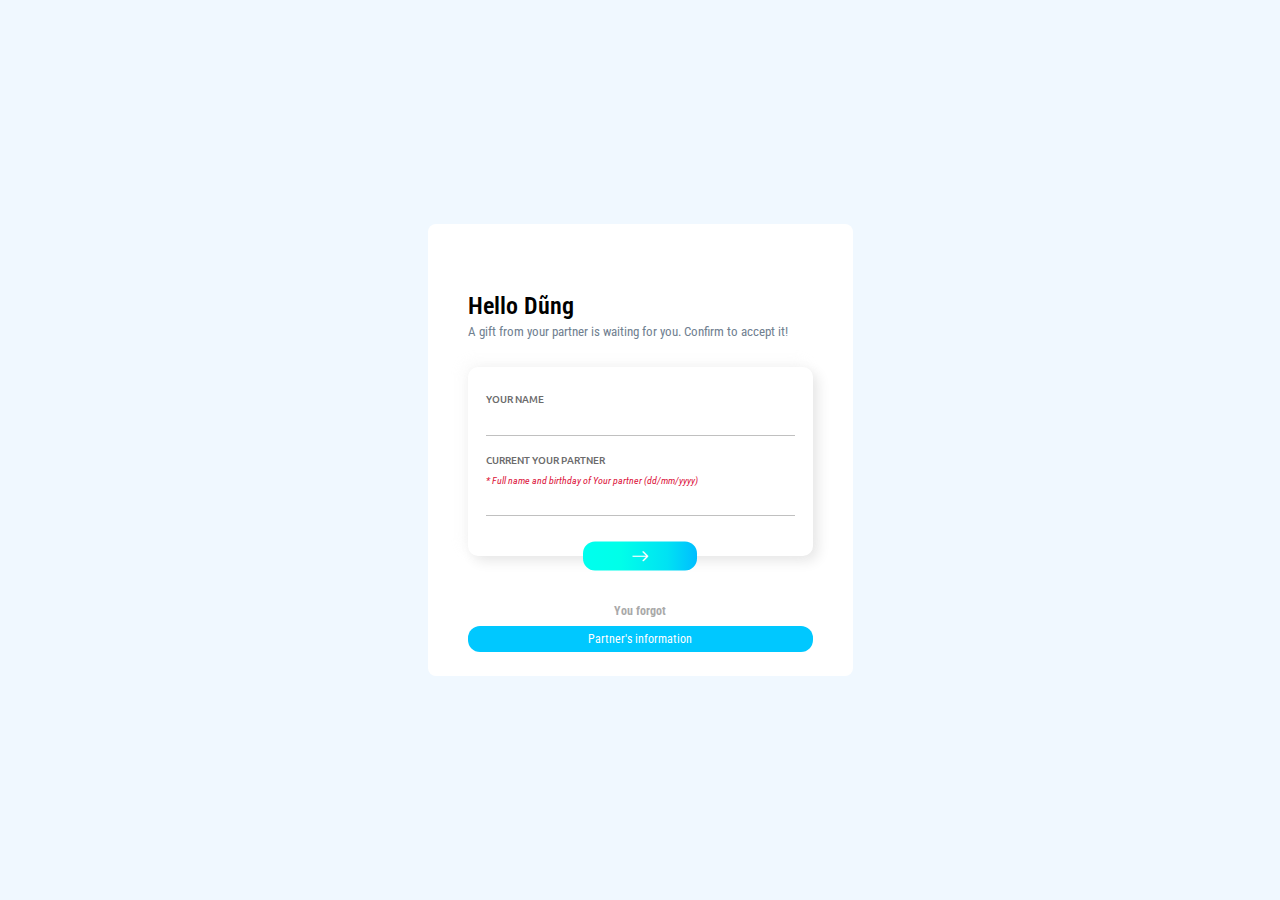
<file: index.html>
<!DOCTYPE html>
<html lang="en">

<head>
    <meta charset="UTF-8">
    <meta name="viewport" content="width=device-width, initial-scale=1.0">
    <link rel="stylesheet" href="https://cdn.jsdelivr.net/npm/bootstrap-icons@1.11.3/font/bootstrap-icons.min.css">
    <link rel="preconnect" href="https://fonts.googleapis.com">
    <link rel="preconnect" href="https://fonts.gstatic.com" crossorigin>
    <link
        href="https://fonts.googleapis.com/css2?family=Roboto+Condensed:ital,wght@0,100..900;1,100..900&family=Roboto:ital,wght@0,100;0,300;0,400;0,500;0,700;0,900;1,100;1,300;1,400;1,500;1,700;1,900&family=Ubuntu:ital,wght@0,300;0,400;0,500;0,700;1,300;1,400;1,500;1,700&display=swap"
        rel="stylesheet">
    <link
        href="https://fonts.googleapis.com/css2?family=Roboto+Condensed:ital,wght@0,100..900;1,100..900&family=Roboto:ital,wght@0,100;0,300;0,400;0,500;0,700;0,900;1,100;1,300;1,400;1,500;1,700;1,900&display=swap"
        rel="stylesheet">
    <title>For you Dũng!</title>
    <link rel="stylesheet" href="style.css">
</head>

<body>
    <div class="container" id="container">
        <h2 class="title">Hello Dũng</h2>
        <span>A gift from your partner is waiting for you. Confirm to accept it!</span>
        <div class="input">
            <label for="username">Your name</label>
            <input type="text" name="username" id="username" class="username">
            <label for="pw">Current your partner</label>
            <span>* Full name and birthday of Your partner (dd/mm/yyyy) </span>
            <input type="password" name="pw" id="pw" class="pw">
            <p id="not"></p>
            <button id="submitBtn"><i class="bi bi-arrow-right"></i></button>
        </div>
        <div class="or"> You forgot </div>
        <div class="order-option">
            <div class="option" id="showWhat">Partner's information</div>
        </div>
        <div class="bur"></div>

    </div>
    <div class="moder-quest">
        <div class="moder-header"></div>
        <div class="moder-content"></div>
        <div class="moder-answers">
            <div class="btn-true">Đúng</div>
            <div class="btn-false">Không</div>
        </div>
    </div>

    <div id="loading-items" class="loading-items">
        <div class="loading">
            <span></span>
            <span></span>
            <span></span>
        </div>
    </div>

    <script>
        document.getElementById("showWhat").addEventListener("click", function () {
            const numElements = 50;
            const container = document.body;
            const messages = [
                { className: "what", text: "?" },
                { className: "date", text: "Alooo, đồ tồi không nhớ thật hả!!!" },
                { className: "date", text: "Ủa alooo??" }
            ];

            for (let i = 0; i < numElements; i++) {
                messages.forEach((message) => {
                    const element = document.createElement("div");
                    element.classList.add(message.className);
                    element.textContent = message.text;

                    const randomX = Math.random() * window.innerWidth;
                    const randomY = Math.random() * window.innerHeight;

                    element.style.left = `${randomX}px`;
                    element.style.top = `${randomY}px`;

                    const randomEffect = Math.random() > 0.5 ? "bounce" : "shake";
                    element.style.animation = `${randomEffect} 1s ease infinite`;

                    container.appendChild(element);

                    setTimeout(() => {
                        element.remove();
                    }, Math.floor(Math.random() * (3000 - 1000)) + 1000);
                });
            }
        });

        const showNot = (text = "Not empty, pls!") => {
            const not = document.getElementById("not");
            not.style.display = 'block';
            not.textContent = text
            setTimeout(() => {
                not.style.display = 'none';
            }, 3000);
        }

        document.getElementById("submitBtn").addEventListener("click", function (event) {
            event.preventDefault();
            let currentQuestionIndex = 0;
            const username = document.getElementById("username").value.trim().toLowerCase();
            const partnerInfo = document.getElementById("pw").value.trim().toLowerCase();
            if (username === "" || partnerInfo === "") {
                showNot()
                return;
            }

            const checkPW = (value) => {
                const validOptions = [
                    "dinh tuan kiet",
                    "đinh tuấn kiệt",
                    "01/07/2002",
                    "đinh tuấn kiệt 01/07/2002",
                    "01/07/2002 đinh tuấn kiệt",
                    "đinhtuấnkiệt01/07/2002",
                    "01/07/2002đinhtuấnkiệt",
                    "dinhtuankiet01/07/2002",
                    "01/07/2002dinhtuankiet",
                ];
                return validOptions.includes(value.toLowerCase());
            };

            const checkUN = (value) => {
                const validOptions = [
                    "trần văn dũng",
                    "tran van dung",
                    "tranvandung"]
                return validOptions.includes(value)
            }

            if (!checkUN(username) || !checkPW(partnerInfo)) {
                showNot("Sai roi")
                return
            } else {
                const questions = [
                    {
                        title: "Quest 01",
                        content: "Là người yêu của bạn đúng chứ ???",
                    },
                    {
                        title: "Quest 02",
                        content: "Bạn có yêu người ấy của bạn không?",
                    },
                    {
                        title: "Quest 03",
                        content: "Sẽ có quà cho người ấy của bạn vào ngày christmas mà đúng không?",
                    },
                ];

                const moder = document.querySelector(".moder-quest");
                const bur = document.querySelector(".bur");
                const header = document.querySelector(".moder-header");
                const content = document.querySelector(".moder-content");
                const btnTrue = document.querySelector(".btn-true");
                const btnFalse = document.querySelector(".btn-false");
                let isTroll = false;
                let goCard = false;


                function showQuestion(index) {
                    if (index < questions.length) {
                        header.textContent = questions[index].title;
                        content.textContent = questions[index].content;
                        moder.style.display = "block";
                        bur.style.display = "block";
                        if (index === 2) isTroll = true
                    } else {
                        moder.style.display = "none";
                        bur.style.display = "none";
                        alert("Chúc mừng bạn, bạn đã trả lời hết tất cả các câu hỏi rồi.");
                        currentQuestionIndex = 0
                    }
                }

                function handleAnswer() {
                    if (currentQuestionIndex === questions.length - 1) {
                        const container = document.getElementById("container")
                        const loading = document.getElementById("loading-items")
                        loading.style.display = "flex";
                        container.style.display = "none"
                        moder.style.display = "none";
                        bur.style.display = "none";
                        setTimeout(() => {
                            window.location.href = "noelTree.html";
                        }, 2000);
                    } else {
                        currentQuestionIndex++;
                        showQuestion(currentQuestionIndex);
                    }
                }

                function handleFalse() {
                    if (!isTroll) {
                        moder.style.display = "none";
                        bur.style.display = "none";
                        currentQuestionIndex = 0
                        return
                    }
                    // Giới hạn vị trí
                    const maxX = window.innerWidth;
                    const maxY = window.innerHeight;

                    const randomX = Math.random() * maxX;
                    const randomY = Math.random() * maxY;

                    // Cập nhật vị trí của moder
                    moder.style.left = `${randomX}px`;
                    moder.style.top = `${randomY}px`;
                }

                btnTrue.addEventListener("click", handleAnswer);
                btnFalse.addEventListener("click", handleFalse);

                showQuestion(currentQuestionIndex);

                // setTimeout(() => {
                //     window.location.href = "noelTree.html"; 
                // }, 1000); 
                return
            }
        });





    </script>

</body>

</html>
</file>
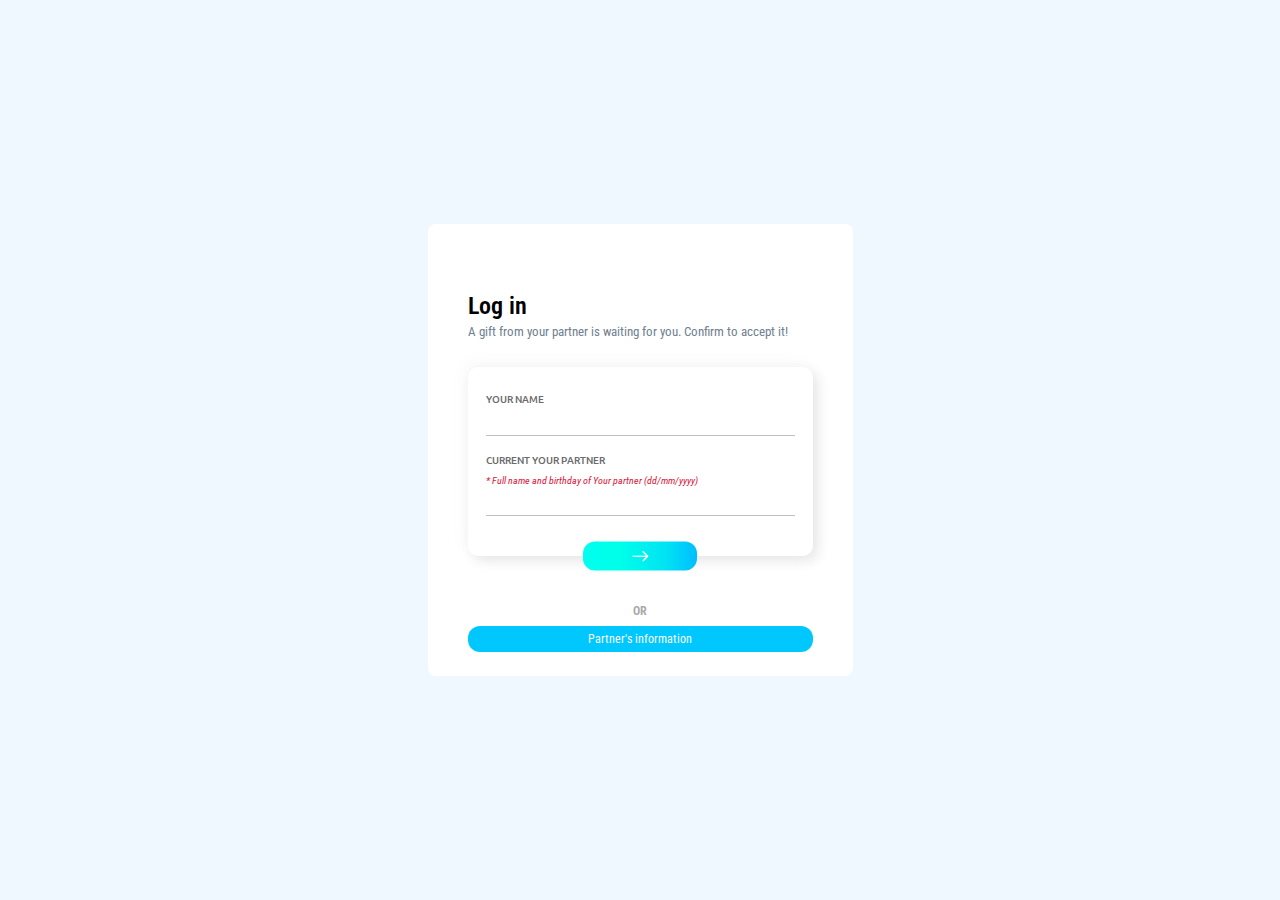
<file: enterForm.html>
<!DOCTYPE html>
<html lang="en">

<head>
    <meta charset="UTF-8">
    <meta name="viewport" content="width=device-width, initial-scale=1.0">
    <link rel="stylesheet" href="https://cdn.jsdelivr.net/npm/bootstrap-icons@1.11.3/font/bootstrap-icons.min.css">
    <link rel="preconnect" href="https://fonts.googleapis.com">
    <link rel="preconnect" href="https://fonts.gstatic.com" crossorigin>
    <link
        href="https://fonts.googleapis.com/css2?family=Roboto+Condensed:ital,wght@0,100..900;1,100..900&family=Roboto:ital,wght@0,100;0,300;0,400;0,500;0,700;0,900;1,100;1,300;1,400;1,500;1,700;1,900&family=Ubuntu:ital,wght@0,300;0,400;0,500;0,700;1,300;1,400;1,500;1,700&display=swap"
        rel="stylesheet">
    <link
        href="https://fonts.googleapis.com/css2?family=Roboto+Condensed:ital,wght@0,100..900;1,100..900&family=Roboto:ital,wght@0,100;0,300;0,400;0,500;0,700;0,900;1,100;1,300;1,400;1,500;1,700;1,900&display=swap"
        rel="stylesheet">
    <title>For you Dũng!</title>
    <link rel="stylesheet" href="style.css">
</head>

<body>
    <div class="container">
        <h2 class="title">Log in</h2>
        <span>A gift from your partner is waiting for you. Confirm to accept it!</span>
        <div class="input">
            <label for="username">Your name</label>
            <input type="text" name="username" id="username" class="username">
            <label for="pw">Current your partner</label>
            <span>* Full name and birthday of Your partner (dd/mm/yyyy) </span>
            <input type="password" name="pw" id="pw" class="pw">
            <p id="not"></p>
            <button id="submitBtn"><i class="bi bi-arrow-right"></i></button>
        </div>
        <div class="or"> OR </div>
        <div class="order-option">
            <div class="option" id="showWhat">Partner's information</div>
        </div>
    </div>

    <script>
        document.getElementById("showWhat").addEventListener("click", function () {
            const numElements = 50;
            const container = document.body;
            const messages = [
                { className: "what", text: "?" },
                { className: "date", text: "Alooo, đồ tồi không nhớ thật hả!!!" },
                { className: "date", text: "Ủa alooo??" }
            ];

            for (let i = 0; i < numElements; i++) {
                messages.forEach((message) => {
                    const element = document.createElement("div");
                    element.classList.add(message.className);
                    element.textContent = message.text;

                    const randomX = Math.random() * window.innerWidth;
                    const randomY = Math.random() * window.innerHeight;

                    element.style.left = `${randomX}px`;
                    element.style.top = `${randomY}px`;

                    const randomEffect = Math.random() > 0.5 ? "bounce" : "shake";
                    element.style.animation = `${randomEffect} 1s ease infinite`;

                    container.appendChild(element);

                    setTimeout(() => {
                        element.remove();
                    }, Math.floor(Math.random() * (3000 - 1000)) + 1000);
                });
            }
        });

        const showNot = (text = "Not empty, pls!") => {
            const not = document.getElementById("not");
            not.style.display = 'block';
            not.textContent = text
            setTimeout(() => {
                not.style.display = 'none';
            }, 3000);
        }

        document.getElementById("submitBtn").addEventListener("click", function (event) {
            event.preventDefault();

            const username = document.getElementById("username").value.trim().toLowerCase();
            const partnerInfo = document.getElementById("pw").value.trim().toLowerCase();
            if (username === "" || partnerInfo === "") {
                showNot()
                return;
            }

            const checkPW = (value) => {
                const validOptions = [
                    "dinh tuan kiet",
                    "đinh tuấn kiệt",
                    "01/07/2002",
                    "đinh tuấn kiệt 01/07/2002",
                    "01/07/2002 đinh tuấn kiệt",
                    "đinhtuấnkiệt01/07/2002",
                    "01/07/2002đinhtuấnkiệt",
                    "dinhtuankiet01/07/2002",
                    "01/07/2002dinhtuankiet",
                ];
                return validOptions.includes(value.toLowerCase());
            };

            const checkUN = (value) => {
                const validOptions = [
                    "trần văn dũng",
                    "tran van dung",
                    "tranvandung"]
                return validOptions.includes(value)
            }

            if (!checkUN(username) || !checkPW(partnerInfo)) {
                showNot("Sai roi")
                return
            } else {
                showNot("Đúng roi")
                setTimeout(() => {
                    window.location.href = "noelTree.html"; // Tên file đích
                }, 1000); // Chờ 1 giây để hiển thị thông báo
                return
            }
        });

    </script>

</body>

</html>
</file>
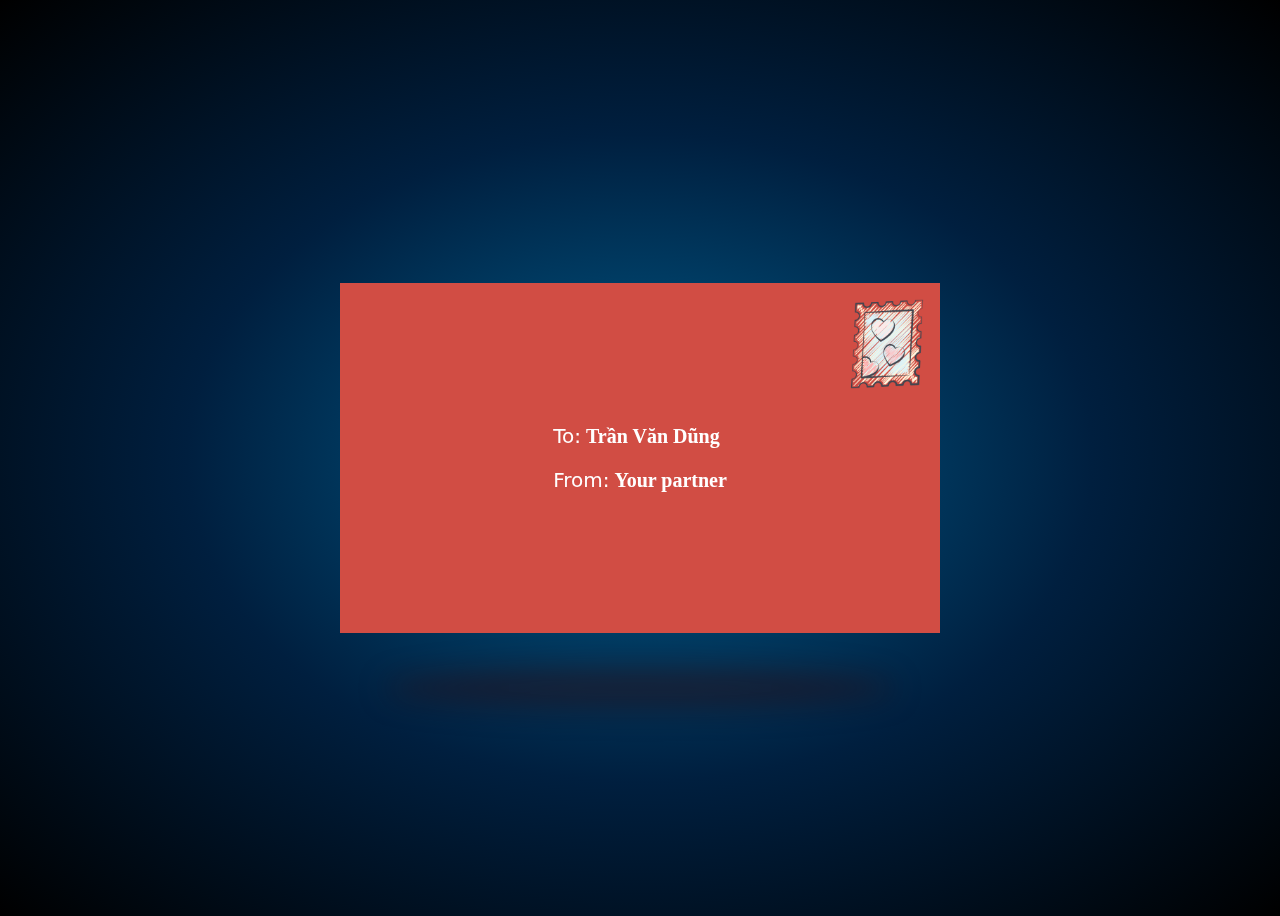
<file: noelTree.html>
<!DOCTYPE html>
<html lang="en">

<head>
  <meta charset="UTF-8">
  <title>Merry Christmas Tree!</title>
  <style>
    @import url(https://fonts.bunny.net/css?family=nothing-you-could-do:400);

    *,
    ::before,
    ::after {
      box-sizing: border-box;
    }

    body {
      font-family: "Nothing You Could Do", handwriting;

      background: radial-gradient(#005f8f, #001f3f, black);
      color: #4a4a4a;
      display: flex;
      justify-content: center;
      align-items: center;
      min-height: 100vh;
      padding: 1rem;
    }

    .envelope {
      --duration: 1000ms;

      --shadow-width: calc(var(--envelope-width) * 0.85);
      --shadow-blur: 15px;

      --envelope-width: 300px;
      --envelope-height: 175px;
      --envelope-clr-bg: #d14d44;
      --envelope-clr-bg-side: #c24e46;
      --envelope-clr-bg-bottom: #e15349;
      --envelope-clr-bg-top: #d14d44;
      --envelope-clr-txt: #fff;

      /*--envelope-transform: rotateY(0deg);*/
      --envelope-transform-hover: rotateY(180deg);
      --evelope-rotate-delay: calc(var(--duration) / 1);
      --evelope-rotate-delay-hover: 0ms;

      --letter-clr-bg: #fff;
      --letter-clr-text: green;
      --letter-font-size: 1rem;
      --letter-delay: 0ms;
      --letter-delay-hover: calc(var(--duration) * 1.25);
      /* delay before revealing card */

      --letter-height: calc(var(--envelope-height) - 2rem);
      --letter-height-hover: calc(var(--envelope-height) * 1.75);

      --fold-rotate: rotateX(0deg);
      /*--fold-zindex: 10;*/
      --fold-zindex-hover: 0;
      --fold-rotate-hover: rotateX(180deg);
      --fold-delay: calc(var(--duration) / 2);
      /* delay before opening top section */
      --fold-delay-hover: calc(var(--duration) * .75);

      --front-font-size: 1rem;
      --snowman-width: 50px;
      --bells-width: 30px;

      position: relative;
      height: var(--envelope-height);
      width: var(--envelope-width);
      perspective: 1000px;
      cursor: pointer;
    }

    @media (min-width: 720px) {
      .envelope {
        --envelope-width: 600px;
        --envelope-height: 350px;
        --letter-font-size: 1.6rem;
        --snowman-width: 130px;
        --bells-width: 60px;
        --front-font-size: 1.25rem;
      }
    }

    /* shadow */
    .envelope::after {
      content: "";
      position: absolute;
      top: 110%;
      left: 50%;
      width: var(--shadow-width);
      height: 40px;
      transition: var(--duration) ease-in-out;
      transition-delay: var(--evelope-rotate-delay);
      transform: var(--shadow-transform);
      translate: -50% 0;
      border-radius: 50%;
      background: rgba(56, 6, 6, 0.4);
      filter: blur(var(--shadow-blur));
    }

    .envelope:hover {
      --envelope-transform: var(--envelope-transform-hover, 0deg);
      --evelope-rotate-delay: var(--evelope-rotate-delay-hover);
      --shadow-transform: rotateY(180deg);
      --fold-rotate: var(--fold-rotate-hover);
      --fold-delay: var(--fold-delay-hover);
      --fold-zindex: var(--fold-zindex-hover);
      --letter-height: var(--letter-height-hover);
      --letter-delay: var(--letter-delay-hover);
    }

    .envelope-inner {
      position: relative;
      width: 100%;
      height: 100%;

      transition: var(--duration) ease-in-out;
      transition-delay: var(--evelope-rotate-delay);
      transform-style: preserve-3d;
      transform: var(--envelope-transform);
      display: grid;
    }

    .envelope-front,
    .envelope-back {
      position: relative;
      grid-area: 1/1;
      width: 100%;
      height: 100%;
      background-color: var(--envelope-clr-bg);
      -webkit-backface-visibility: hidden;
      backface-visibility: hidden;
      perspective: 1000px;
      isolation: isolate;
    }

    .envelope-front {
      color: var(--envelope-clr-txt);
      display: grid;
      place-content: center;
    }

    .envelope-front .postage-stamp {
      position: absolute;
      top: 1em;
      right: 0.5em;
      width: 15%;
      /* background-image: url("./valentines-day_13978718.png"); */
    }

    /* .envelope-front .postage-stamp img {
      width: 84px;
    } */

    .envelope-front .address {
      text-align: left;
      font-size: var(--front-font-size);
    }

    .envelope-front .address>p>span:first-child {
      font-family: system-ui;
      font-weight: 200;
    }

    .envelope-front .address>p>span:last-of-type {
      font-weight: 800;
    }

    .envelope-back {
      /* start with back rotated*/
      transform: rotateY(180deg);
    }

    /* back folds */
    .envelope-back::after {
      content: "";
      position: absolute;
      inset: 0;
      z-index: 3;
      background-image: conic-gradient(transparent 60deg,
          var(--envelope-clr-bg-side) 60deg 120deg,
          var(--envelope-clr-bg-bottom) 120deg 240deg,
          var(--envelope-clr-bg-side) 240deg 300deg,
          transparent 300deg);
    }

    /* top fold which folds up on hover */
    .envelope-back .top-fold {
      position: absolute;
      inset: 0;
      z-index: var(--fold-zindex, 10);
      background-color: var(--envelope-clr-bg-top);
      clip-path: polygon(0% 0%, 50% 55%, 100% 0%);

      transform: var(--fold-rotate);
      transform-origin: top;
      transition: var(--duration) ease-in-out;
      transition-delay: var(--fold-delay);
    }

    .letter {
      position: absolute;
      bottom: 5px;
      left: 50%;
      width: 90%;
      height: var(--letter-height);
      font-size: var(--letter-font-size);
      transform: translateX(-50%);
      background: var(--letter-clr-bg);
      z-index: 2;
      padding: 2em 3em;
      display: flex;
      flex-direction: column;
      gap: 1rem;
      align-items: center;
      text-align: center;
      transition: var(--duration) ease-in-out;
      transition-delay: var(--letter-delay);
      overflow: hidden;
    }

    .letter>.snowman {
      width: var(--snowman-width);
    }

    .letter>.bells {
      width: var(--bells-width);
      color: orange;
    }


    .letter p {
      margin: 0;
      font-weight: bold;
      width: 32ch;
      color: var(--letter-clr-text);
    }
  </style>
</head>

<body>
  <div class="envelope">

    <div class="envelope-inner">

      <div class="envelope-front">

        <img class="postage-stamp" src="./valentines-day_13978718.png" alt="">

        <div class="address">
          <p><span>To:</span> <span>Trần Văn Dũng</span></p>
          <p><span>From:</span> <span>Your partner</span></p>
        </div>

      </div>

      <div class="envelope-back">
        <div class="top-fold"></div>

        <div class="letter">

          <img class="snowman" src="./santa-claus_13370361.png">

          <p>Wishing my love a Very Merry Christmas! May your day be as wonderful and special as you are to me. ❤️🎄
          </p>

          <img class="bells" src="./christmas-bell_6263233.png" alt="">


        </div>
      </div>
    </div>

  </div>

  <!-- <script src='https://cdn.jsdelivr.net/npm/gsap-trial@3.12.5/+esm'></script> -->
  <!-- <script src='https://unpkg.co/gsap@3/dist/gsap.min.js'></script> -->
  <!-- <script src='https://s3-us-west-2.amazonaws.com/s.cdpn.io/16327/MorphSVGPlugin3.min.js'></script>
  <script src='https://s3-us-west-2.amazonaws.com/s.cdpn.io/16327/DrawSVGPlugin3.min.js'></script>
  <script src='https://s3-us-west-2.amazonaws.com/s.cdpn.io/16327/MotionPathPlugin.min.js'></script>
  <script src='https://s3-us-west-2.amazonaws.com/s.cdpn.io/16327/Physics2DPlugin3.min.js'></script>
  <script src='https://s3-us-west-2.amazonaws.com/s.cdpn.io/16327/EasePack3.min.js'></script> -->
  <!-- <script> (function () {
      function r(a) { gsap.killTweensOf(a, { opacity: !0 }); gsap.fromTo(a, { opacity: 1 }, { duration: .07, opacity: Math.random(), repeat: -1 }) } function t(a) {
        e && (a = l[d], gsap.set(a, { x: gsap.getProperty(".pContainer", "x"), y: gsap.getProperty(".pContainer", "y"), scale: m() }), gsap.timeline().to(a, {
          duration: gsap.utils.random(.61, 6), physics2D: { velocity: gsap.utils.random(-23, 23), angle: gsap.utils.random(-180, 180), gravity: gsap.utils.random(-6, 50) }, scale: 0, rotation: gsap.utils.random(-123, 360), ease: "power1", onStart: r, onStartParams: [a],
          onRepeat: function (b) { gsap.set(b, { scale: m() }) }, onRepeatParams: [a]
        }), d++, d = 201 <= d ? 0 : d)
      } MorphSVGPlugin.convertToPath("polygon"); document.querySelector(".pContainer"); var u = document.querySelector(".mainSVG"); document.querySelector("#star"); var c = document.querySelector(".sparkle"); document.querySelector("#tree"); var e = !0, n = "#E8F6F8 #ACE8F8 #F6FBFE #A2CBDC #B74551 #5DBA72 #910B28 #910B28 #446D39".split(" "), p = ["#star", "#circ", "#cross", "#heart"], l = [], d = 0; gsap.set("svg", { visibility: "visible" }); gsap.set(c,
        { transformOrigin: "50% 50%", y: -100 }); c = function (a) { var b = [], f = MotionPathPlugin.getRawPath(a)[0]; f.forEach(function (v, g) { var h = {}; h.x = f[2 * g]; h.y = f[2 * g + 1]; g % 2 && b.push(h) }); return b }; c(".treePath"); var q = c(".treeBottomPath"); c = gsap.timeline({ delay: 0, repeat: 0 }); var k, m = gsap.utils.random(.5, 3, .001, !0); (function () {
          for (var a = 201, b; -1 < --a;)b = document.querySelector(p[a % p.length]).cloneNode(!0), u.appendChild(b), b.setAttribute("fill", n[a % n.length]), b.setAttribute("class", "particle"), l.push(b), gsap.set(b, {
            x: -100,
            y: -100, transformOrigin: "50% 50%"
          })
        })(); (function () { k = gsap.timeline({ onUpdate: t }); k.to(".pContainer, .sparkle", { duration: 6, motionPath: { path: ".treePath", autoRotate: !1 }, ease: "linear" }).to(".pContainer, .sparkle", { duration: 1, onStart: function () { e = !1 }, x: q[0].x, y: q[0].y }).to(".pContainer, .sparkle", { duration: 2, onStart: function () { e = !0 }, motionPath: { path: ".treeBottomPath", autoRotate: !1 }, ease: "linear" }, "-=0").from(".treeBottomMask", { duration: 2, drawSVG: "0% 0%", stroke: "#FFF", ease: "linear" }, "-=2") })(); c.from([".treePathMask",
          ".treePotMask"], { drawSVG: "0% 0%", stroke: "#FFF", stagger: { each: 6 }, duration: gsap.utils.wrap([6, 1, 2]), ease: "linear" }).from(".treeStar", { duration: 3, scaleY: 0, scaleX: .15, transformOrigin: "50% 50%", ease: "elastic(1,0.5)" }, "-=4").to(".sparkle", { duration: 3, opacity: 0, ease: "rough({strength: 2, points: 100, template: linear, taper: both, randomize: true, clamp: false})" }, "-=0").to(".treeStarOutline", { duration: 1, opacity: 1, ease: "rough({strength: 2, points: 16, template: linear, taper: none, randomize: true, clamp: false})" },
            "+=1"); c.add(k, 0); gsap.globalTimeline.timeScale(1.5); k.vars.onComplete = function () { gsap.to('foreignObject', { opacity: 1 }) }
    })();</script> -->

</body>

</html>
</file>
<file: style.css>
* {
    margin: 0;
    font-family: "Roboto Condensed", serif;
}

body {
    display: flex;
    justify-content: center;
    align-items: center;
    height: 100vh;
    background-color: aliceblue;
    /* overflow: hidden; */
}

.container {
    width: 345px;
    position: relative;
    height: fit-content;
    display: flex;
    justify-content: center;
    flex-direction: column;
    background-color: #ffffff;
    padding: 68px 40px 20px;
    overflow: hidden;
    border-radius: 8px;
}

#loading-items {
    display: none;
    justify-content: center;
    align-items: center;
    column-gap: 200px;
    position: relative;

}

.container h2 {
    margin: 0 0 4px 0;
    font-weight: 600;
}

.container span {
    font-size: 13px;
    margin: 0 0 28px 0;
    color: slategray;
}

.container .input {
    display: flex;
    flex-direction: column;
    position: relative;
    padding: 24px 18px;
    margin-bottom: 48px;
    border-radius: 10px;
    background: #ffffff;
    box-shadow: -5px -5px 13px #d9d9d927,
        5px 5px 13px #e7e7e7;
}

.container .input span,
.container .input label:not(:last-child) {
    margin-bottom: 8px;
    font-size: 10px;
}

.container .input label {
    font-family: "Ubuntu", serif;
    text-transform: uppercase;
    font-weight: 500;
    color: rgb(107, 107, 107);
}

.container .input span {
    color: crimson;
    font-style: italic;
}

.container .input input {
    border: none;
    font-size: 16px;
    border-bottom: solid 1px silver;
    margin-bottom: 16px;
}

.container .input input:focus {
    outline: none;
}


.container .input button {
    position: absolute;
    bottom: 0;
    left: 50%;
    transform: translate(-50%, 50%);
    background: rgb(0, 255, 167);
    background: linear-gradient(90deg, rgb(0, 255, 238) 2%, rgba(0, 255, 233, 1) 32%, rgba(0, 226, 243, 1) 74%, rgba(0, 189, 255, 1) 100%);
    color: #ffffff;
    font-size: large;
    border: none;
    padding: 4px 48px;
    border-radius: 12px;
    margin: 0;
    cursor: pointer;
}

.container .input button:hover {
    background: rgb(34, 255, 178);
    background: linear-gradient(90deg, rgb(186, 255, 250) 2%, rgb(187, 255, 249) 32%, rgb(167, 249, 255) 74%, rgb(180, 235, 255) 100%);
}

.container .or {
    text-align: center;
    font-weight: bold;
    font-size: 12px;
    color: darkgray;
    margin-bottom: 8px;
}


.container .order-option .option {
    padding: 6px 0;
    margin-bottom: 4px;
    color: #ffffff;
    border-radius: 12px;
    text-align: center;
    font-size: 12px;
    background: rgb(0, 200, 255);
    cursor: pointer;
}

.container .input p {
    margin: 0;
    font-size: 12px;
    text-align: center;
    color: crimson;
    display: none;
}

.container .order-option .option:hover {
    background: rgba(0, 200, 255, 0.457);
}

.date,
.name,
.what {
    font-weight: bold;
    color: rgba(255, 0, 0);
    position: absolute;
    animation: bounce 1s ease infinite;
    pointer-events: none;
}



@keyframes bounce {

    0%,
    100% {
        transform: scale(1);
    }

    50% {
        transform: scale(1.5);
    }
}

@keyframes shake {
    0% {
        transform: translate(0, 0) rotate(0deg);
    }

    25% {
        transform: translate(-10px, -10px) rotate(-10deg);
    }

    50% {
        transform: translate(10px, 10px) rotate(10deg);
    }

    75% {
        transform: translate(-10px, 10px) rotate(-10deg);
    }

    100% {
        transform: translate(0, 0) rotate(0deg);
    }
}

@media screen and (max-width: 600px) {
    body {
        padding: 24px;
        justify-content: flex-start;
    }

    .container {
        width: 100%;
        position: relative;
        padding: 20px;
        box-shadow: none;
        border-radius: 8px;
    }

    .container h2 {
        font-size: 18px;
        /* Điều chỉnh kích thước chữ */
    }

    .container span {
        font-size: 11px;
    }

    .container .input {
        padding: 16px;
        margin-bottom: 32px;
    }

    .container .input input {
        font-size: 14px;
        margin-bottom: 12px;
    }

    .container .input button {
        font-size: medium;
        padding: 4px 45px;
        /* Giảm kích thước nút */
    }

    .container .or {
        font-size: 10px;
    }

    .container .order-option .option {
        font-size: 10px;
        padding: 4px 0;
    }

    .date,
    .name,
    .what {
        font-size: 14px;
        /* Điều chỉnh kích thước chữ */
    }

    .loading-items {
        left: 50%;
        transform: translateX(-50%);
    }
}

.bur {
    background-color: rgba(0, 0, 0, 0.142);
    position: fixed;
    top: 0;
    left: 0;
    width: 100%;
    height: 100%;
    display: none;
}

.moder-quest {
    position: absolute;
    width: 60%;
    border-radius: 8px;
    padding: 4px 28px 12px;
    text-align: center;
    background-color: #ffffff;
    top: 50%;
    left: 50%;
    transform: translate(-50%, -50%);
    display: none;
    transition: left 0.2s ease, top 0.2s ease;
}

.moder-quest .moder-header {
    font-size: 20px;
    font-weight: 500;
    margin: 0 -28px;
    border-bottom: 1px solid silver;
    padding: 8px;
}

.moder-quest .moder-content {
    padding: 18px 0;
    font-style: italic;
}

.moder-quest .moder-answers {
    display: flex;
    justify-content: space-around;
}

.moder-quest .moder-answers>div {
    background-color: #e7e7e7;
    padding: 8px 26px;
    border-radius: 8px;
    cursor: pointer;
}

.moder-quest .moder-answers>div.btn-true {
    background-color: rgb(0, 225, 255);
    color: floralwhite;
}

.moder-quest .moder-answers>div.btn-false {
    background-color: rgb(255, 132, 0);
    color: floralwhite;
}

.moder-quest .moder-answers>div:hover {
    background-color: #e7e7e7;
    color: black;
}




/* Loading 1 */
.loading {
    position: relative;
    width: 110px;
    display: flex;
    position: relative;
    top: 15px;
}

.loading span {
    display: inline-block;
    width: 30px;
    height: 30px;
    background-color: #000;
    border-radius: 30px;
    position: absolute;
    bottom: 0;
}

.loading span:first-child {
    animation: loading-span1 1.3s infinite;
    left: 0;
}

.loading span:nth-child(2) {
    animation: loading-span2 1.3s infinite;
    left: 40px;
}

.loading span:nth-child(3) {
    animation: loading-span3 1.3s infinite;
    left: 80px;
}

@keyframes loading-span1 {
    0% {
        height: 30px;
    }

    25% {
        height: 50px;
    }

    50% {
        height: 30px;
    }

    100% {
        height: 30px;
    }
}

@keyframes loading-span2 {
    0% {
        height: 30px;
    }

    25% {
        height: 30px;
    }

    50% {
        height: 50px;
    }

    75% {
        height: 30px;
    }

    100% {
        height: 30px;
    }
}

@keyframes loading-span3 {
    0% {
        height: 30px;
    }

    25% {
        height: 30px;
    }

    50% {
        height: 30px;
    }

    75% {
        height: 50px;
    }

    100% {
        height: 30px;
    }
}
</file>
